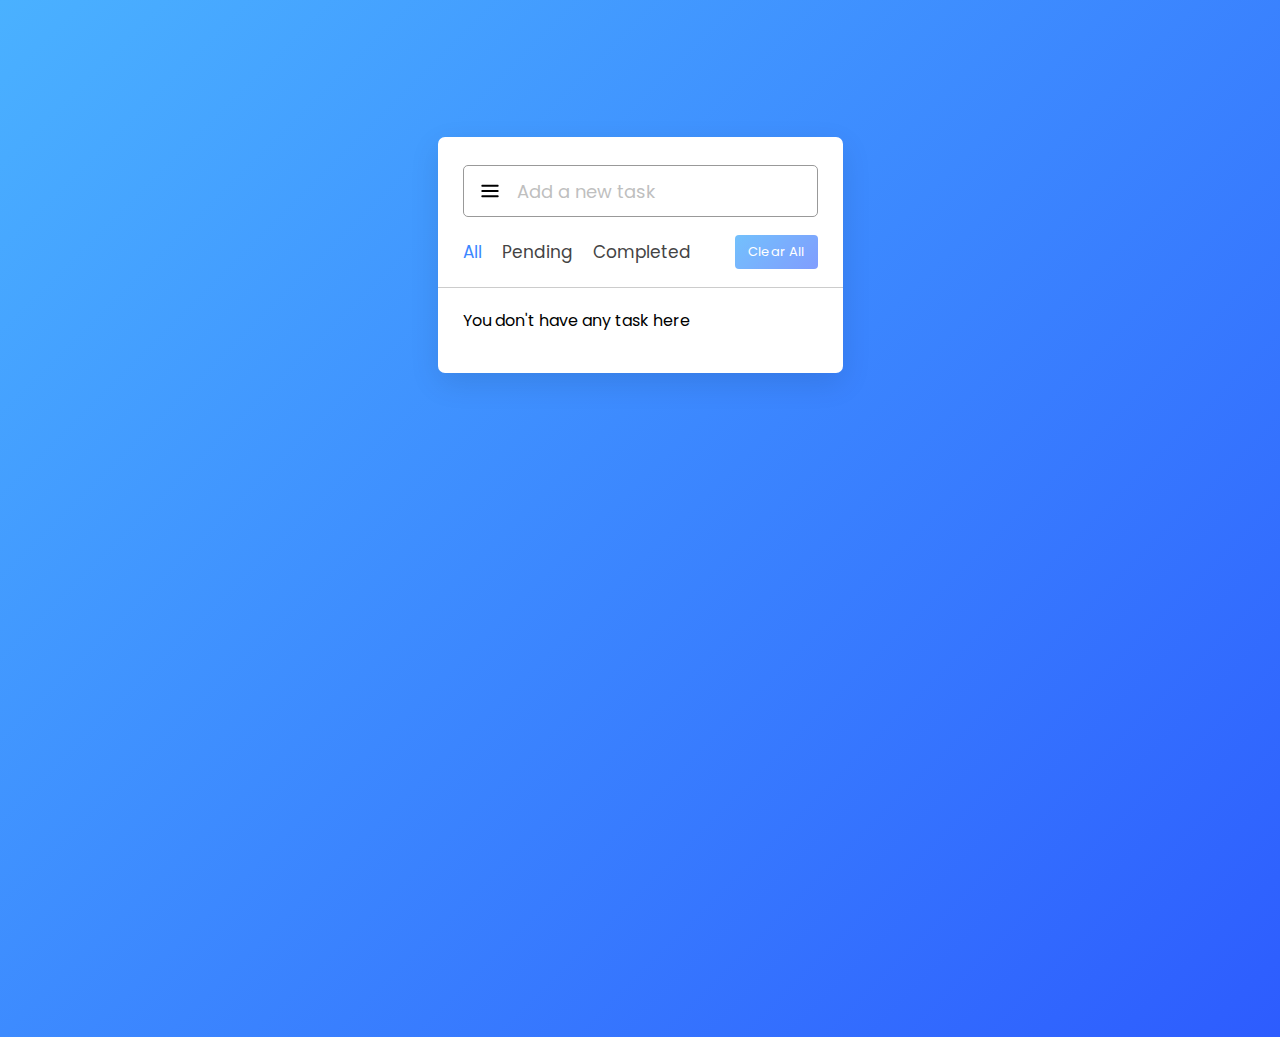
<file: OCTANET_JUNE TASK 2/index.html>
<!DOCTYPE html>
<!-- Coding By CodingNepal - youtube.com/codingnepal -->
<html lang="en" dir="ltr">
  <head>
    <meta charset="utf-8">  
    <title>Todo List App in JavaScript | CodingNepal</title>
    <link rel="stylesheet" href="style.css">
    <meta name="viewport" content="width=device-width, initial-scale=1.0">
    <!-- Iconscout Link For Icons -->
    <link rel="stylesheet" href="https://unicons.iconscout.com/release/v4.0.0/css/line.css">
  </head>
  <body>
    <div class="wrapper">
      <div class="task-input">
        <img src="bars.svg" class="image" alt="icon">
        <input type="text" placeholder="Add a new task">
      </div>
      <div class="controls">
        <div class="filters">
          <span class="active" id="all">All</span>
          <span id="pending">Pending</span>
          <span id="completed">Completed</span>
        </div>
        <button class="clear-btn">Clear All</button>
      </div>
      <ul class="task-box"></ul>
    </div>
    <script src="script.js"></script>
  </body>
</html>
</file>
<file: OCTANET_JUNE TASK 2/style.css>
/* Import Google Font - Poppins */
@import url('https://fonts.googleapis.com/css2?family=Poppins:wght@400;500;600;700&display=swap');
*{
  margin: 0;
  padding: 0;
  box-sizing: border-box;
  font-family: 'Poppins', sans-serif;
}
.image{
  height:20px;width:20px;
}
body{
  width: 100%;
  height: 100vh;
  overflow: hidden;
  background: linear-gradient(135deg, #4AB1FF, #2D5CFE);
}
::selection{
  color: #fff;
  background: #3C87FF;
}
.wrapper{
  max-width: 405px;
  padding: 28px 0 30px;
  margin: 137px auto;
  background: #fff;
  border-radius: 7px;
  box-shadow: 0 10px 30px rgba(0,0,0,0.1);
}
.task-input{
  height: 52px;
  padding: 0 25px;
  position: relative;
}
.task-input img{
  top: 50%;
  position: absolute;
  transform: translate(17px, -50%);
}
.task-input input{
  height: 100%;
  width: 100%;
  outline: none;
  font-size: 18px;
  border-radius: 5px;
  padding: 0 20px 0 53px;
  border: 1px solid #999;
}
.task-input input:focus,
.task-input input.active{
  padding-left: 52px;
  border: 2px solid #3C87FF;
}
.task-input input::placeholder{
  color: #bfbfbf;
}
.controls, li{
  display: flex;
  align-items: center;
  justify-content: space-between;
}
.controls{
  padding: 18px 25px;
  border-bottom: 1px solid #ccc;
}
.filters span{
  margin: 0 8px;
  font-size: 17px;
  color: #444444;
  cursor: pointer;
}
.filters span:first-child{
  margin-left: 0;
}
.filters span.active{
  color: #3C87FF;
}
.controls .clear-btn{
  border: none;
  opacity: 0.6;
  outline: none;
  color: #fff;
  cursor: pointer;
  font-size: 13px;
  padding: 7px 13px;
  border-radius: 4px;
  letter-spacing: 0.3px;
  pointer-events: none;
  transition: transform 0.25s ease;
  background: linear-gradient(135deg, #1798fb 0%, #2D5CFE 100%);
}
.clear-btn.active{
  opacity: 0.9;
  pointer-events: auto;
}
.clear-btn:active{
  transform: scale(0.93);
}
.task-box{
  margin-top: 20px;
  margin-right: 5px;
  padding: 0 20px 10px 25px;
}
.task-box.overflow{
  overflow-y: auto;
  max-height: 300px;
}
.task-box::-webkit-scrollbar{
  width: 5px;
}
.task-box::-webkit-scrollbar-track{
  background: #f1f1f1;
  border-radius: 25px;
}
.task-box::-webkit-scrollbar-thumb{
  background: #e6e6e6;
  border-radius: 25px;
}
.task-box .task{
  list-style: none;
  font-size: 17px;
  margin-bottom: 18px;
  padding-bottom: 16px;
  align-items: flex-start;
  border-bottom: 1px solid #ccc;
}
.task-box .task:last-child{
  margin-bottom: 0;
  border-bottom: 0;
  padding-bottom: 0;
}
.task-box .task label{
  display: flex;
  align-items: flex-start;
}
.task label input{
  margin-top: 7px;
  accent-color: #3C87FF;
}
.task label p{
  user-select: none;
  margin-left: 12px;
  word-wrap: break-word;
}
.task label p.checked{
  text-decoration: line-through;
}
.task-box .settings{
  position: relative;
}
.settings :where(i, li){
  cursor: pointer;
}
.settings .task-menu{
  z-index: 10;
  right: -5px;
  bottom: -65px;
  padding: 5px 0;
  background: #fff;
  position: absolute;
  border-radius: 4px;
  transform: scale(0);
  transform-origin: top right;
  box-shadow: 0 0 6px rgba(0,0,0,0.15);
  transition: transform 0.2s ease;
}
.task-box .task:last-child .task-menu{
  bottom: 0;
  transform-origin: bottom right;
}
.task-box .task:first-child .task-menu{
  bottom: -65px;
  transform-origin: top right;
}
.task-menu.show{
  transform: scale(1);
}
.task-menu li{
  height: 25px;
  font-size: 16px;
  margin-bottom: 2px;
  padding: 17px 15px;
  cursor: pointer;
  justify-content: flex-start;
}
.task-menu li:last-child{
  margin-bottom: 0;
}
.settings li:hover{
  background: #f5f5f5;
}
.settings li i{
  padding-right: 8px;
}
@media (max-width: 400px) {
  body{
    padding: 0 10px;
  }
  .wrapper {
    padding: 20px 0;
  }
  .filters span{
    margin: 0 5px;
  }
  .task-input{
    padding: 0 20px;
  }
  .controls{
    padding: 18px 20px;
  }
  .task-box{
    margin-top: 20px;
    margin-right: 5px;
    padding: 0 15px 10px 20px;
  }
  .task label input{
    margin-top: 4px;
  }
}
</file>
